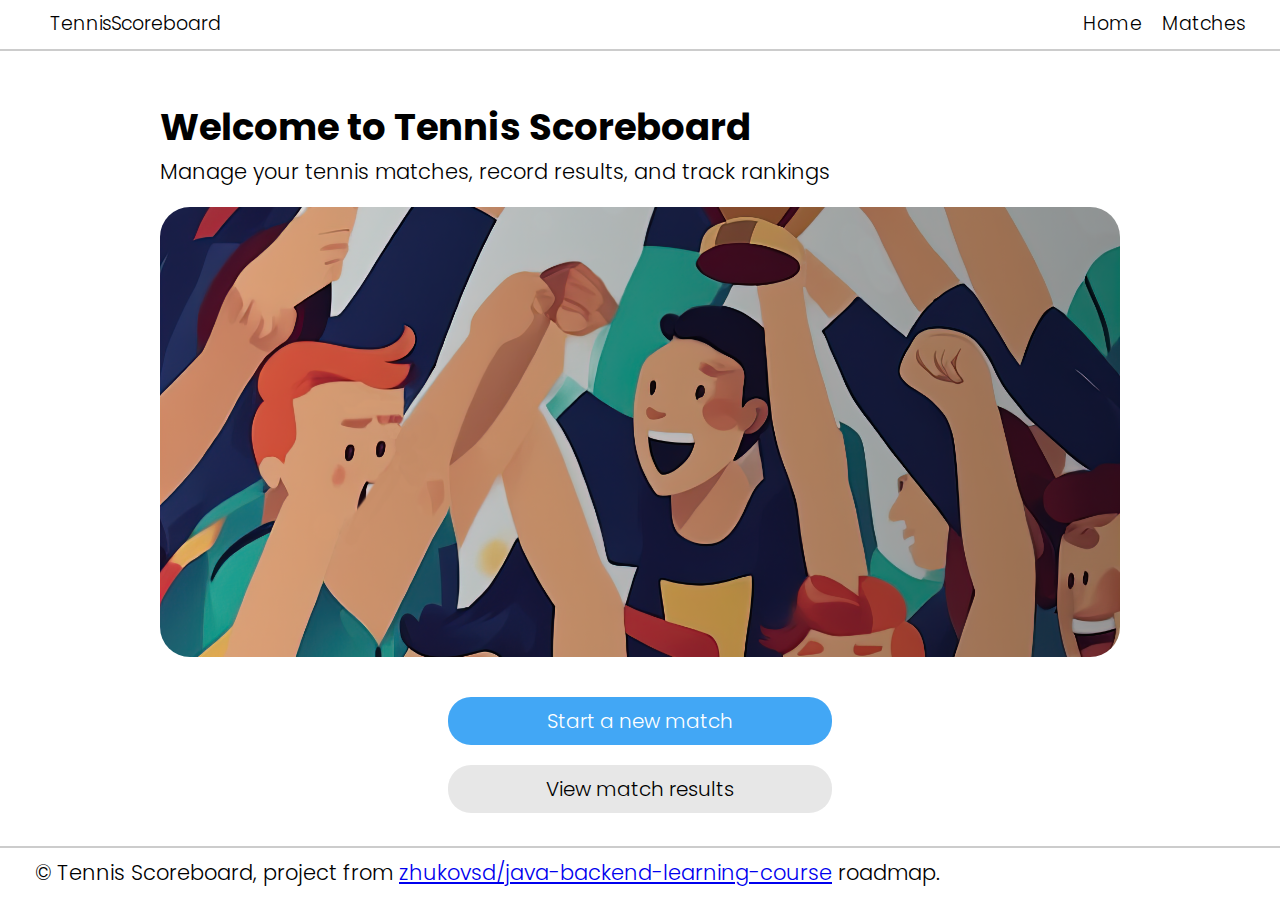
<file: src/main/webapp/index.html>
<!DOCTYPE html>
<html lang="en">
<head>
    <meta charset="UTF-8">
    <meta name="viewport" content="width=device-width, initial-scale=1.0">
    <title>Tennis Scoreboard | Home</title>
    <link rel="preconnect" href="https://fonts.googleapis.com">
    <link rel="preconnect" href="https://fonts.gstatic.com" crossorigin>
    <link href="https://fonts.googleapis.com/css2?family=Poppins:wght@300;400;500;700&display=swap" rel="stylesheet">
    <link rel="stylesheet" href="css/style.css">

    <script src="js/app.js"></script>
</head>
<body>
<header class="header">
    <section class="nav-header">
        <div class="brand">
            <div class="nav-toggle">
                <img src="images/menu.png" alt="Logo" class="logo">
            </div>
            <span class="logo-text">TennisScoreboard</span>
        </div>
        <div>
            <nav class="nav-links">
                <a class="nav-link" href="#">Home</a>
                <a class="nav-link" href="#">Matches</a>
            </nav>
        </div>
    </section>
</header>
<main>
    <div class="container">
        <h1>Welcome to Tennis Scoreboard</h1>
        <p>Manage your tennis matches, record results, and track rankings</p>
        <div class="welcome-image"></div>
        <div class="form-container center">
            <a class="homepage-action-button" href="/api/new-match">
                <button class="btn start-match">
                    Start a new match
                </button>
            </a>
            <a class="homepage-action-button" href="#">
                <button class="btn view-results">
                    View match results
                </button>
            </a>
        </div>
    </div>
</main>
<footer>
    <div class="footer">
        <p>&copy; Tennis Scoreboard, project from <a href="https://zhukovsd.github.io/java-backend-learning-course/">zhukovsd/java-backend-learning-course</a> roadmap.</p>
    </div>
</footer>
</body>
</html>
</file>
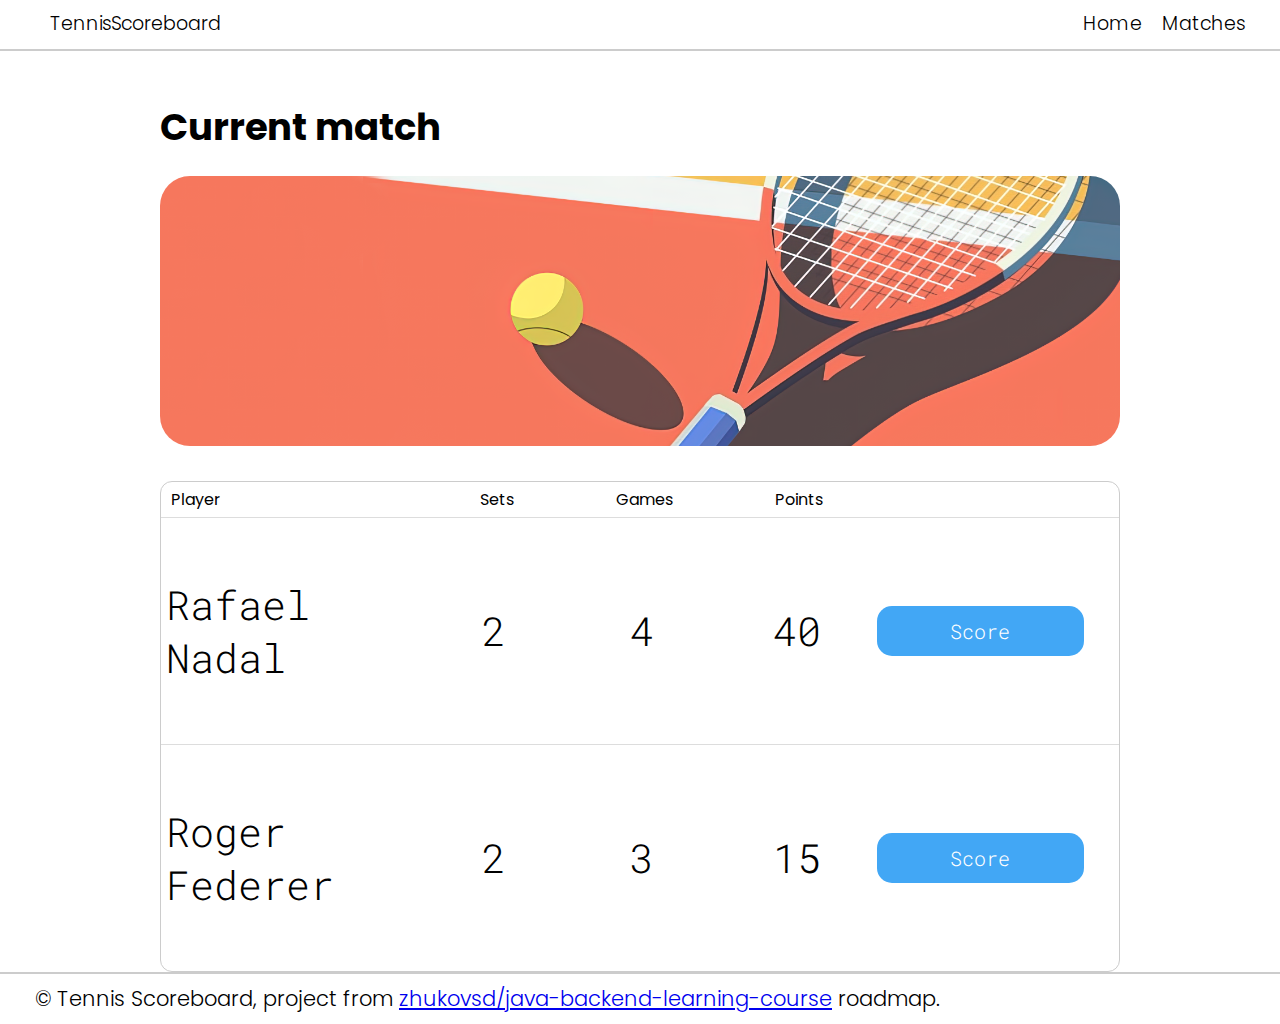
<file: src/main/webapp/match-score.html>
<html>
<head>
    <meta charset="UTF-8">
    <meta name="viewport" content="width=device-width, initial-scale=1.0">
    <title>Tennis Scoreboard | Match Score</title>
    <link rel="preconnect" href="https://fonts.googleapis.com">
    <link rel="preconnect" href="https://fonts.gstatic.com" crossorigin>
    <link href="https://fonts.googleapis.com/css2?family=Poppins:wght@300;400;500;700&display=swap" rel="stylesheet">
    <link rel="preconnect" href="https://fonts.googleapis.com">
    <link rel="preconnect" href="https://fonts.gstatic.com" crossorigin>
    <link href="https://fonts.googleapis.com/css2?family=Roboto+Mono:wght@300&display=swap" rel="stylesheet">
    <link rel="stylesheet" href="css/style.css">

    <script src="js/app.js"></script>
</head>
<body>
<header class="header">
    <section class="nav-header">
        <div class="brand">
            <div class="nav-toggle">
                <img src="images/menu.png" alt="Logo" class="logo">
            </div>
            <span class="logo-text">TennisScoreboard</span>
        </div>
        <div>
            <nav class="nav-links">
                <a class="nav-link" href="#">Home</a>
                <a class="nav-link" href="#">Matches</a>
            </nav>
        </div>
    </section>
</header>
<main>
    <div class="container">
        <h1>Current match</h1>
        <div class="current-match-image"></div>
        <section class="score">
            <table class="table">
                <thead class="result">
                <tr>
                    <th class="table-text">Player</th>
                    <th class="table-text">Sets</th>
                    <th class="table-text">Games</th>
                    <th class="table-text">Points</th>
                </tr>
                </thead>
                <tbody>
                <tr class="player1">
                    <td class="table-text">Rafael Nadal</td>
                    <td class="table-text">2</td>
                    <td class="table-text">4</td>
                    <td class="table-text">40</td>
                    <td class="table-text">
                        <div class="score-btn">Score</div>
                    </td>
                </tr>
                <tr class="player2">
                    <td class="table-text">Roger Federer</td>
                    <td class="table-text">2</td>
                    <td class="table-text">3</td>
                    <td class="table-text">15</td>
                    <td class="table-text">
                        <div class="score-btn">Score</div>
                    </td>
                </tr>
                </tbody>
            </table>
        </section>
    </div>
</main>
<footer>
    <div class="footer">
        <p>&copy; Tennis Scoreboard, project from <a href="https://zhukovsd.github.io/java-backend-learning-course/">zhukovsd/java-backend-learning-course</a> roadmap.</p>
    </div>
</footer>
</body>
</html>
</file>
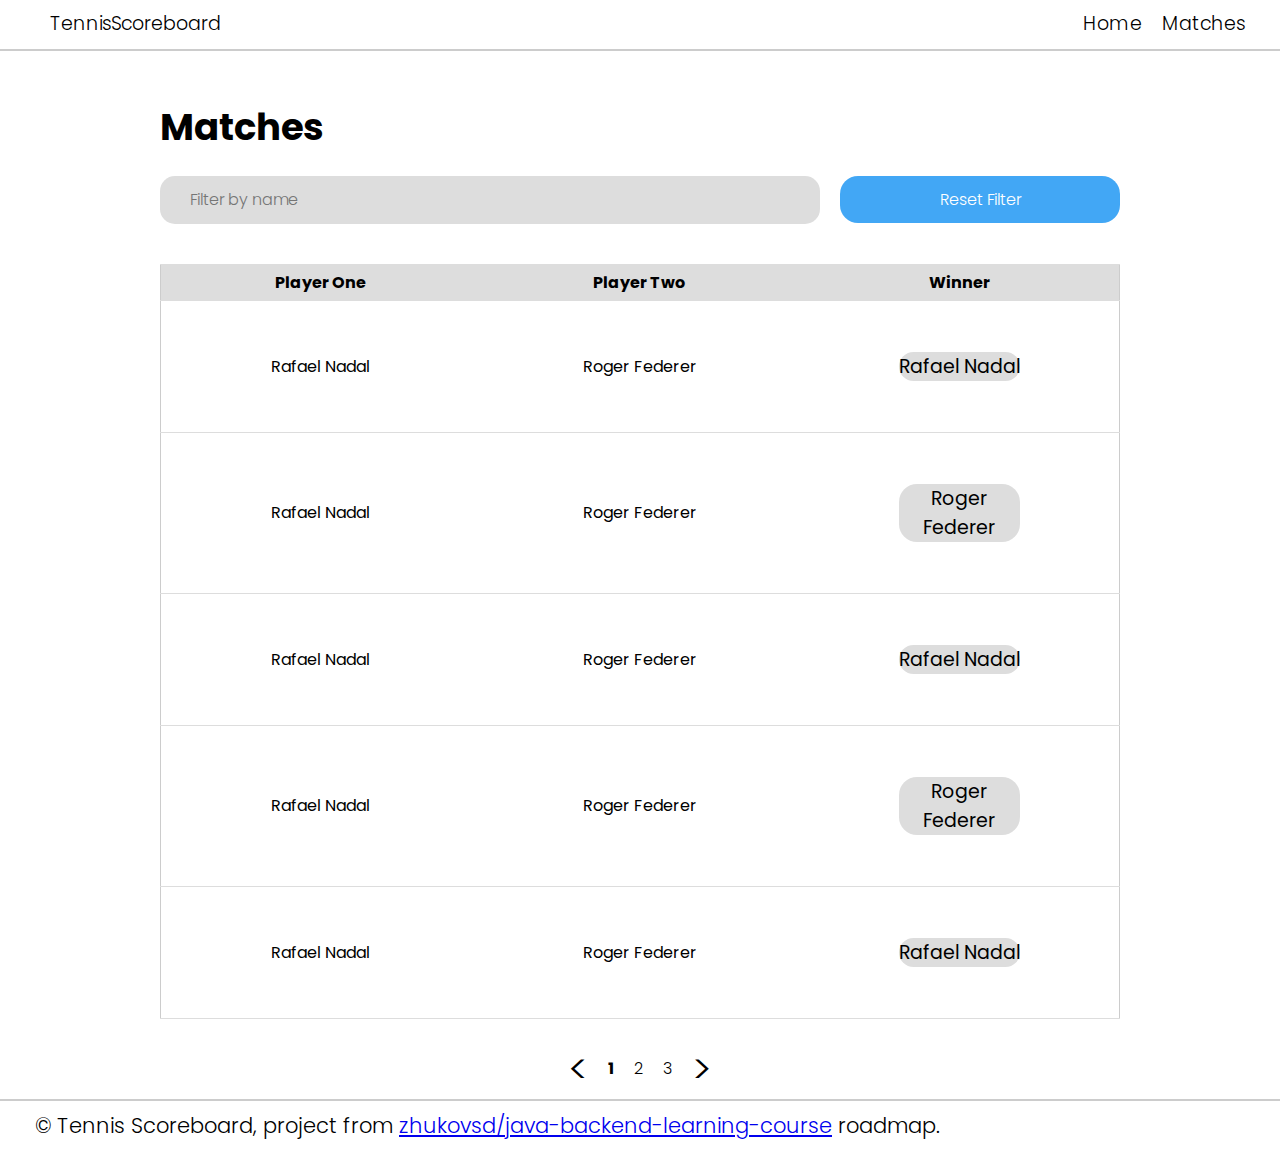
<file: src/main/webapp/matches.html>
<html>
<head>
    <meta charset="UTF-8">
    <meta name="viewport" content="width=device-width, initial-scale=1.0">
    <title>Tennis Scoreboard | Finished Matches</title>
    <link rel="preconnect" href="https://fonts.googleapis.com">
    <link rel="preconnect" href="https://fonts.gstatic.com" crossorigin>
    <link href="https://fonts.googleapis.com/css2?family=Poppins:wght@300;400;500;700&display=swap" rel="stylesheet">
    <link rel="stylesheet" href="css/style.css">

    <script src="js/app.js"></script>
</head>

<body>
<header class="header">
    <section class="nav-header">
        <div class="brand">
            <div class="nav-toggle">
                <img src="images/menu.png" alt="Logo" class="logo">
            </div>
            <span class="logo-text">TennisScoreboard</span>
        </div>
        <div>
            <nav class="nav-links">
                <a class="nav-link" href="#">Home</a>
                <a class="nav-link" href="#">Matches</a>
            </nav>
        </div>
    </section>
</header>
<main>
    <div class="container">
        <h1>Matches</h1>
        <div class="input-container">
            <input class="input-filter" placeholder="Filter by name" type="text" />
            <div>
                <a href="#">
                    <button class="btn-filter">Reset Filter</button>
                </a>
            </div>
        </div>

        <table class="table-matches">
            <tr>
                <th>Player One</th>
                <th>Player Two</th>
                <th>Winner</th>
            </tr>
            <tr>
                <td>Rafael Nadal</td>
                <td>Roger Federer</td>
                <td><span class="winner-name-td">Rafael Nadal</span></td>
            </tr>
            <tr>
                <td>Rafael Nadal</td>
                <td>Roger Federer</td>
                <td><span class="winner-name-td">Roger Federer</span></td>
            </tr>
            <tr>
                <td>Rafael Nadal</td>
                <td>Roger Federer</td>
                <td><span class="winner-name-td">Rafael Nadal</span></td>
            </tr>
            <tr>
                <td>Rafael Nadal</td>
                <td>Roger Federer</td>
                <td><span class="winner-name-td">Roger Federer</span></td>
            </tr>
            <tr>
                <td>Rafael Nadal</td>
                <td>Roger Federer</td>
                <td><span class="winner-name-td">Rafael Nadal</span></td>
            </tr>
        </table>

        <div class="pagination">
            <a class="prev" href="#"> < </a>
            <a class="num-page current" href="#">1</a>
            <a class="num-page" href="#">2</a>
            <a class="num-page" href="#">3</a>
            <a class="next" href="#"> > </a>
        </div>
    </div>
</main>
<footer>
    <div class="footer">
        <p>&copy; Tennis Scoreboard, project from <a href="https://zhukovsd.github.io/java-backend-learning-course/">zhukovsd/java-backend-learning-course</a>
            roadmap.</p>
    </div>
</footer>
</body>
</html>
</file>
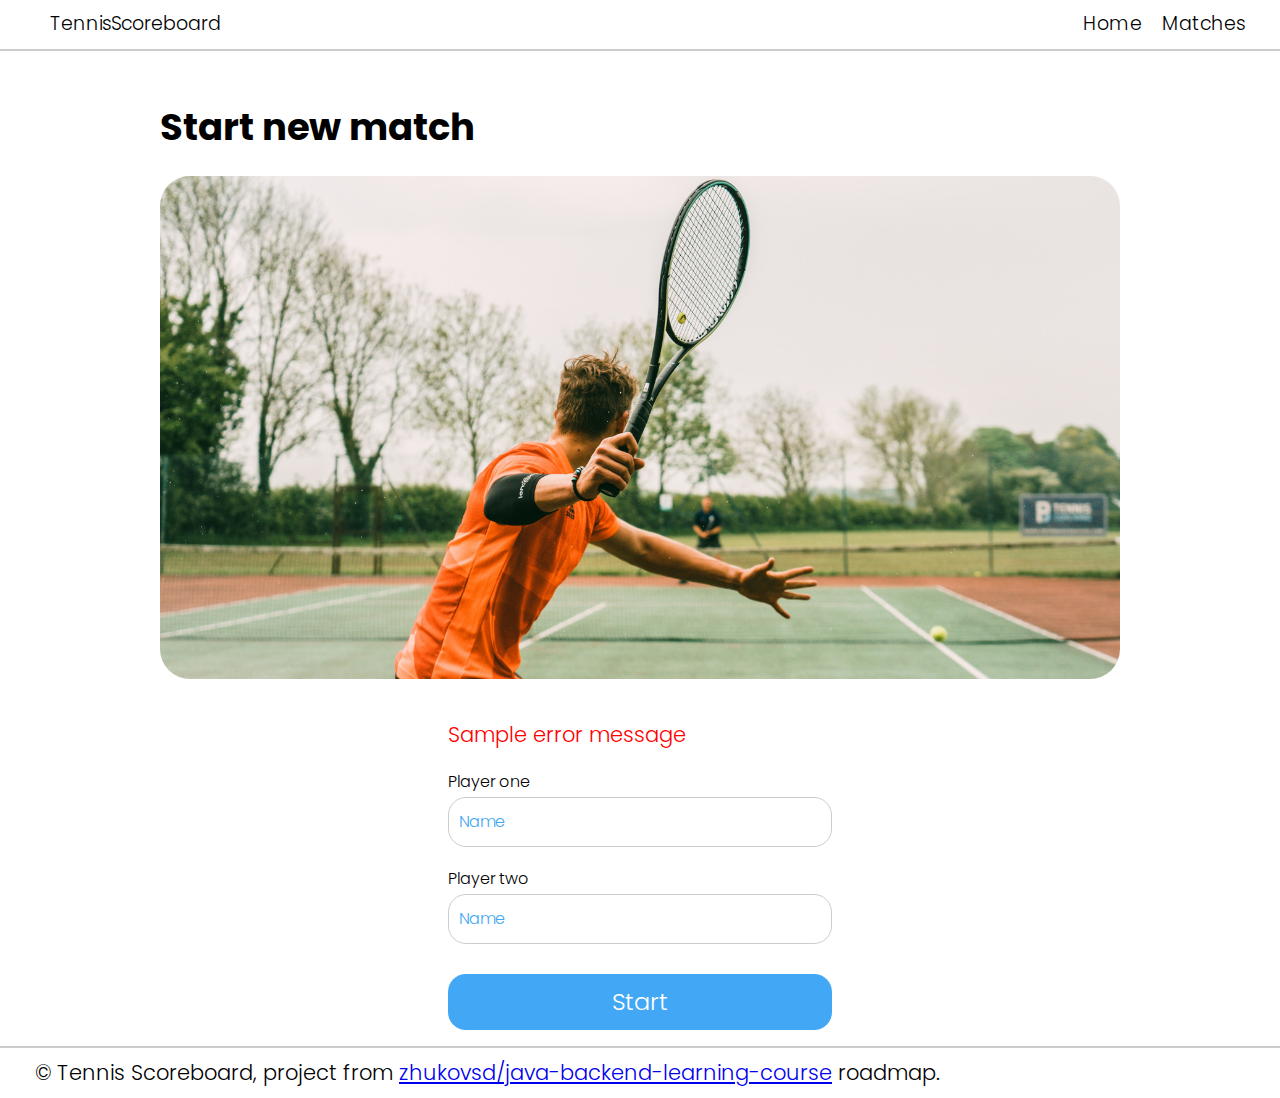
<file: src/main/webapp/new-match.html>
<html>
<head>
    <meta charset="UTF-8">
    <meta name="viewport" content="width=device-width, initial-scale=1.0">
    <title>Tennis Scoreboard | New Match</title>
    <link rel="preconnect" href="https://fonts.googleapis.com">
    <link rel="preconnect" href="https://fonts.gstatic.com" crossorigin>
    <link href="https://fonts.googleapis.com/css2?family=Poppins:wght@300;400;500;700&display=swap" rel="stylesheet">
    <link rel="stylesheet" href="css/style.css">

    <script src="js/app.js"></script>
</head>
<body>
<header class="header">
    <section class="nav-header">
        <div class="brand">
            <div class="nav-toggle">
                <img src="images/menu.png" alt="Logo" class="logo">
            </div>
            <span class="logo-text">TennisScoreboard</span>
        </div>
        <div>
            <nav class="nav-links">
                <a class="nav-link" href="#">Home</a>
                <a class="nav-link" href="#">Matches</a>
            </nav>
        </div>
    </section>
</header>
<main>
    <div class="container">
        <div>
            <h1>Start new match</h1>
            <div class="new-match-image"></div>
            <div class="form-container center">
                <form method="post" action="#">
                    <p style="color: red;">Sample error message</p>
                    <label class="label-player" for="playerOne">Player one</label>
                    <input class="input-player" placeholder="Name" type="text" required title="Enter a name">
                    <label class="label-player" for="playerTwo">Player two</label>
                    <input class="input-player" placeholder="Name" type="text" required title="Enter a name">
                    <input class="form-button" type="submit" value="Start">
                </form>
            </div>
        </div>
    </div>
</main>
<footer>
    <div class="footer">
        <p>&copy; Tennis Scoreboard, project from <a href="https://zhukovsd.github.io/java-backend-learning-course/">zhukovsd/java-backend-learning-course</a> roadmap.</p>
    </div>
</footer>
</body>
</html>
</file>
<file: src/main/webapp/css/style.css>
/* Убираем внешние отступы */
body,
h1,
h2,
h3,
h4,
p,
ul[class],
ol[class],
li,
figure,
figcaption,
blockquote,
dl,
dd {
    margin: 0;
}

/* Base Styles */
body {
    min-height: 100vh;
    margin: 0;
    padding: 0;
    scroll-behavior: smooth;
    text-rendering: optimizeSpeed;
    line-height: 1.5;
    font-family: "Poppins", sans-serif;
    font-weight: 300;
    font-style: normal;
}

input,
button,
textarea,
select {
    font: inherit;
}

span {
    font-size: 19px;
}

main {
    min-height: calc(100vh - 104px);
}

.container {
    margin: auto;
    padding-top: 50px;
    width: 75%;
}

body h1 {
    font-size: 37px;
    font-weight: bold;
}

p {
    font-size: 21px;
}

header {
    height: 50px;
}

.nav-header {
    display: flex;
    justify-content: space-between;
    padding: 10px 35px;
    border-bottom: 2px solid #ccc;
    align-items: center;
    position: relative;
    background: #fff;
}

footer {
    display: flex;
    justify-content: space-between;
    height: 50px;
    padding: 0 35px;
    border-top: 2px solid #ccc;
    align-items: center;
}

.brand {
    display: flex;
    align-items: center;
}

.logo {
    max-width: 20px;
    max-height: 20px;
}

.logo-text {
    margin-left: 15px;
}

.nav-links {
    display: flex;
    align-items: center;
}

.nav-link + .nav-link {
    margin-left: 20px;
}

.nav-link {
    font-size: 19px;
    color: #000;
    text-decoration: none;
}

.center {
    margin: 0 auto;
}

.homepage-action-button {
    display: block;
    margin-top: 20px;
    width: 100%;
}

/* Welcome Section */
.welcome-image {
    border-radius: 30px;
    margin-top: 20px;
    background-image: url('../images/welcome_image.png');
    background-position: center;
    min-height: 50vh;
    background-size: cover;
}

.view-results, .start-match {
    border-radius: 23px;
    cursor: pointer;
    font-size: 20px;
    padding: 9px 0;
}

.view-results {
    background-color: #e7e7e7;
}

.start-match {
    background-color: #42a7f5;
    color: #fff;
}

.btn {
    border: none;
    width: 100%;
}

/* Additional Styles for Dropdown Navigation */
.nav-toggle {
    display: none;
}

/* New Match */

.new-match-image {
    border-radius: 30px;
    margin: 20px 0;
    background-image: url('../images/racket.png');
    height: 503px;
    background-size: cover;
    background-position: center;
}

.form-container {
    padding-top: 20px;
    width: 40%;
}

.label-player {
    display: block;
}

.input-player {
    width: 100%;
    padding: 12px 10px;
    border: 1px solid #ccc;
    border-radius: 18px;
}

.input-player::-webkit-input-placeholder {
    color: #42a7f5;
}

.label-player {
    margin: 20px 0 3px;
}

.form-button {
    width: 100%;
    display: block;
    margin-top: 30px;
    padding: 10px 0;
    border-radius: 18px;
    border: none;
    background-color: #42a7f5;
    color: #fff;
    font-size: 24px;
    cursor: pointer;
}

.btn-filter {
    width: 280px;
    line-height: 45px;
    margin-left: 20px;
    border-radius: 18px;
    border: none;
    background-color: #42a7f5;
    color: #fff;
    cursor: pointer;
}

/* Current match */

.current-match-image {
    border-radius: 30px;
    margin-top: 20px;
    background-image: url('../images/scorekeeper.png');
    background-position: center;
    min-height: 30vh;
    background-size: cover;
}

.score-container {
    position: relative;
}

.score-img {
    border-radius: 15px;
}

.score-text {
    font-size: 51px;
    color: #fff;
}

.score {
    border: 1px solid #ccc;
    border-radius: 12px;
    margin-top: 35px;
}

.table {
    width: 100%;
    border-collapse: collapse;
    text-align: left;
}

.table tr {
    padding-left: 10px;
}

.table th {
    padding: 5px;
    border-bottom: 1px solid #dddddd;
}

.table tr:first-child {
    padding: 5px;
    border-bottom: 1px solid #dddddd;
}

.result th {
    font-weight: 400;
    padding-left: 10px;
}

.player1, .player2 {
    font-size: 40px;
}

.player1 td, .player2 td {
    width: 5%;
    padding: 60px 5px;
    font-family: "Roboto Mono", monospace;
    font-optical-sizing: auto;
    font-weight: 300;
    font-style: normal;
}

.table-text + .table-text {
    text-align: center;
}

.score-btn {
    font-size: 20px;
    background-color: #42a7f5;
    color: #fff;
    border: none;
    border-radius: 15px;
    padding: 12px 30px;
    margin-right: 30px;
    cursor: pointer;
}

/* Responsive Styles */
@media (max-width: 992px) {
    .container {
        width: 90%;
    }

    .form-container {
        width: 50%;
    }

    .nav-link {
        font-size: 17px;
    }

    body h1 {
        font-size: 32px;
    }

    p {
        font-size: 18px;
    }

    .nav-header {
        padding: 10px 20px;
    }

    footer {
        padding: 0 20px;
    }
}

@media (max-width: 768px) {
    .container {
        width: 100%;
        margin: 0;
        padding-top: 20px;
        padding-left: 20px;
        padding-right: 20px;
        box-sizing: border-box;
    }

    .form-container {
        width: 80%;
    }

    .nav-header {
        flex-direction: column;
        align-items: flex-start;
    }

    .nav-links {
        flex-direction: column;
        align-items: flex-start;
        display: none;
    }

    .nav-links.active {
        display: flex;
    }

    .nav-link + .nav-link {
        margin-left: 0;
    }

    .nav-toggle {
        display: block;
        cursor: pointer;
        font-size: 24px;
        margin-left: auto;
    }
}

@media (max-width: 576px) {
    .form-container {
        width: 100%;
    }

    .nav-link {
        font-size: 16px;
    }

    body h1 {
        font-size: 28px;
    }

    p {
        font-size: 16px;
    }

    .nav-header {
        position: absolute;
        background-color: white;
        width: 100%;
        padding: 10px 15px;
        box-sizing: border-box;
    }

    footer {
        padding: 0 15px;
        flex-direction: column;
        text-align: center;
    }
}

@media (max-width: 768px) {
    .nav-toggle {
        display: block;
        cursor: pointer;
        font-size: 24px;
    }

    .nav-links {
        display: none;
        flex-direction: column;
    }

    .nav-links.active {
        display: flex;
    }
}

/* Finished matches */

.form-matches {
    width: 100%;
}

.input-container {
    width: 100%;
    display: flex;
    margin-top: 20px;
}

.input-filter {
    width: 100%;
    border-radius: 15px;
    background-color: #dddddd;
    border: none;
    padding-left: 30px;
    padding-bottom: 12px;
    padding-top: 12px;
    color: #000;
}

.table-matches {
    margin-top: 40px;
    width: 100%;
    margin-bottom: 20px;
    border-collapse: collapse;
    border: 1px solid #ccc;
}

.table-matches th {
    font-weight: bold;
    padding: 5px;
    background: #dddddd;
    border: 1px solid #dddddd;
}

.table-matches td {
    width: 33%;
    border-bottom: 1px solid #dddddd;
    padding: 51px 0;
    text-align: center;
}

.table-matches tr td:first-child, .table-matches tr th:first-child {
    border-left: none;
}

.table-matches tr td:last-child, .table-matches tr th:last-child {
    border-right: none;
}

.winner-name-td {
    background-color: #dddddd;
    display: block;
    width: 38%;
    margin: 0 auto;
    border-radius: 18px;
}

.prev, .next {
    text-decoration: none;
    font-size: 40px;
    color: #000;
}

.next {
    margin-left: 20px;
}

.pagination {
    text-align: center;
    display: flex;
    justify-content: center;
    align-items: center;
}

.num-page {
    margin-left: 20px;
    text-decoration: none;
    color: black;
}

.num-page.current {
    font-weight: bold;
}
</file>
